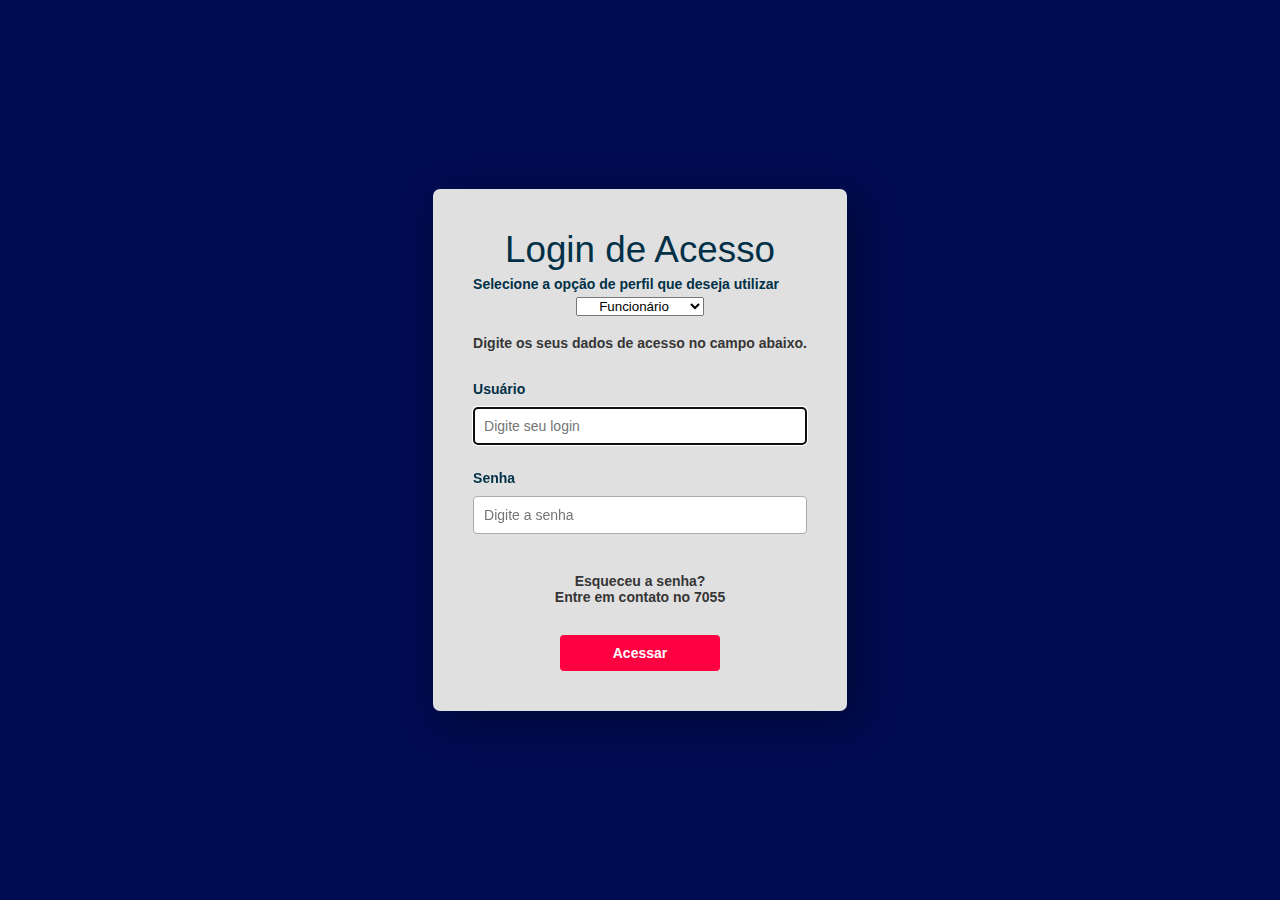
<file: index.html>
<!DOCTYPE html>
<html lang="pt-br">
<head>
    <link rel="stylesheet" href="index.css">
    <meta charset="UTF-8">
    <meta http-equiv="X-UA-Compatible" content="IE=edge">
    <meta name="viewport" content="width=device-width, initial-scale=1.0">
    <title>LOGIN</title>
</head>
<body>
    <div class="geral">
        <form class="formLogin">
            <h1>Login de Acesso</h1>
            <label for="tipoPerfil">Selecione a opção de perfil que deseja utilizar</label> 
            <select name="perfil" id="typePerfil">
                <option value="funcionario">Funcionário</option>
                <option value="admin">Administrador</option>
            </select>
            <p>Digite os seus dados de acesso no campo abaixo.</p>
            <label for="login">Usuário</label>
            <input type="text" placeholder="Digite seu login" autofocus="true"/>
            <label for="senha">Senha</label>
            <input type="password" placeholder="Digite a senha"/>
            <p>Esqueceu a senha?<br> Entre em contato no 7055</p>
            <a href="http://127.0.0.1:5500/front-end/menu.html"><input type="button" value="Acessar" class="btn"></a>
        </form>
    </div>
</body>
</html>
</file>
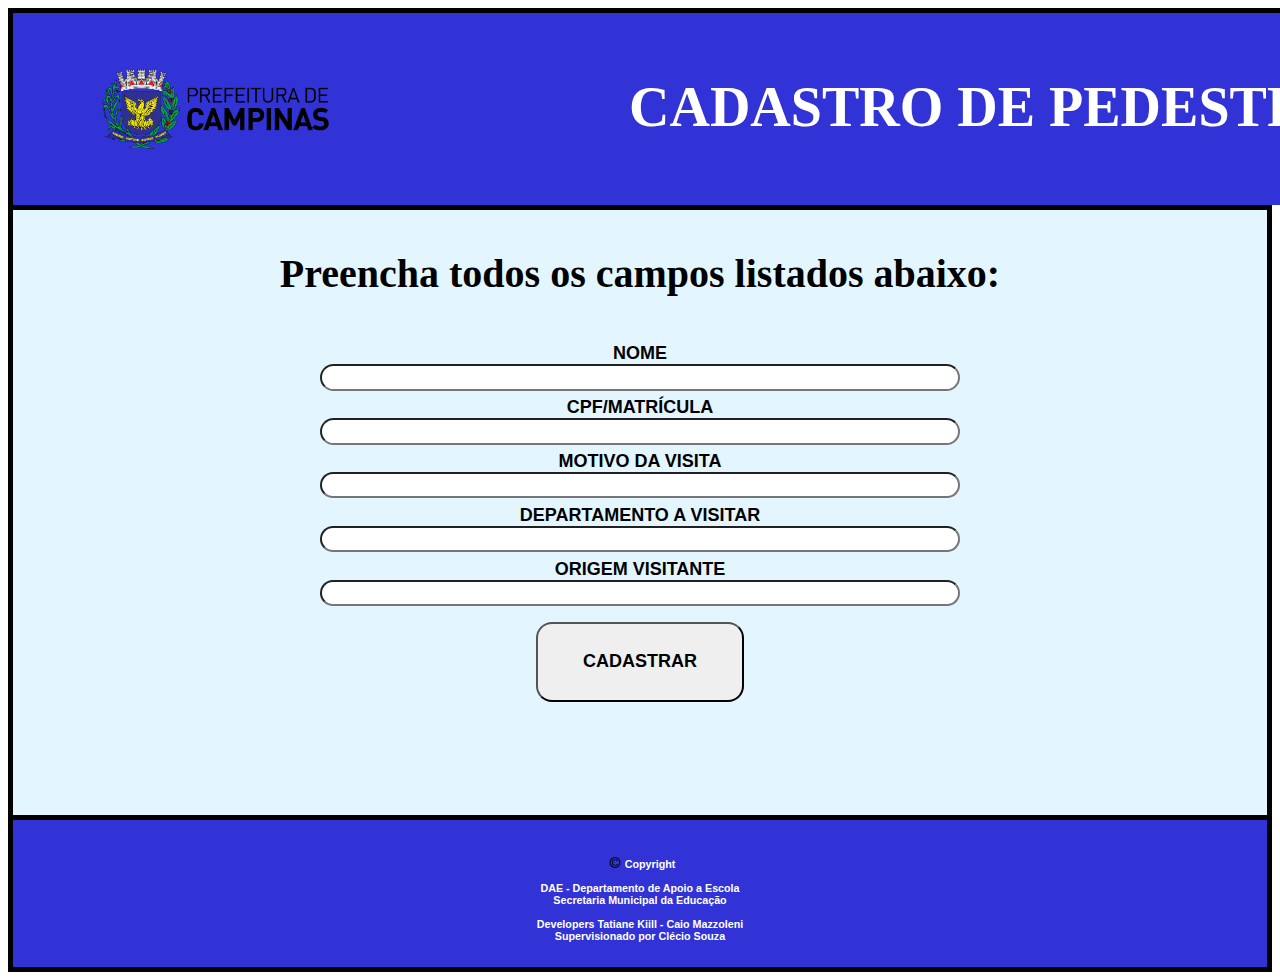
<file: cadastroPedestre.html>
<!DOCTYPE html>
<html lang="pt-br">
<head>
    <link rel="stylesheet" href="https://stackpath.bootstrapcdn.com/bootstrap/4.1.3/css/bootstrap.min.css" integrity="sha384-MCw98/SFnGE8fJT3GXwEOngsV7Zt27NXFoaoApmYm81iuXoPkFOJwJ8ERdknLPMO" crossorigin="anonymous">
    <link rel="stylesheet" href="cadastroPedestre.css">
    <meta charset="UTF-8">
    <meta http-equiv="X-UA-Compatible" content="IE=edge">
    <meta name="viewport" content="width=device-width, initial-scale=1.0">
    <title>CADASTRO-PEDESTRES</title>
</head>
<header>
    <div class="titulo">
        <img src="logo-prefeitura.png">
        <h1 style="color: white;"> CADASTRO DE PEDESTRES</h1>
    </div>
</header>
<body>

    <section class="corpoBusca">

        <div class="subtitulo">
            <p>Preencha todos os campos listados abaixo:</p>
        </div>
        <div class="campos">
            <label class="campo">NOME </label>
            <input class="campo" type="text">
            <label class="campo">CPF/MATRÍCULA </label>
            <input class="campo" type="text">
            <label class="campo">MOTIVO DA VISITA </label>
            <input class="campo" type="text">
            <label class="campo">DEPARTAMENTO A VISITAR </label>
            <input class="campo" type="text">
            <label class="campo">ORIGEM VISITANTE </label>
            <input class="campo" type="text">
        </div>
        <button><strong>CADASTRAR</strong></button>
    </section>
</body>
<footer>
    <section class="rodape">
        <div class="copyright">
            <h6 style="color: rgb(255, 255, 255);">
                <br><img class="cpt" src="copyright.png">Copyright <br> 
                <br>DAE - Departamento de Apoio a Escola
                <br>Secretaria Municipal da Educação
                <br>
                <br>Developers Tatiane Kiill - Caio Mazzoleni
                <br>Supervisionado por Clécio Souza
            </h6>
        </div>
    </section>
</footer>
</html>
</file>
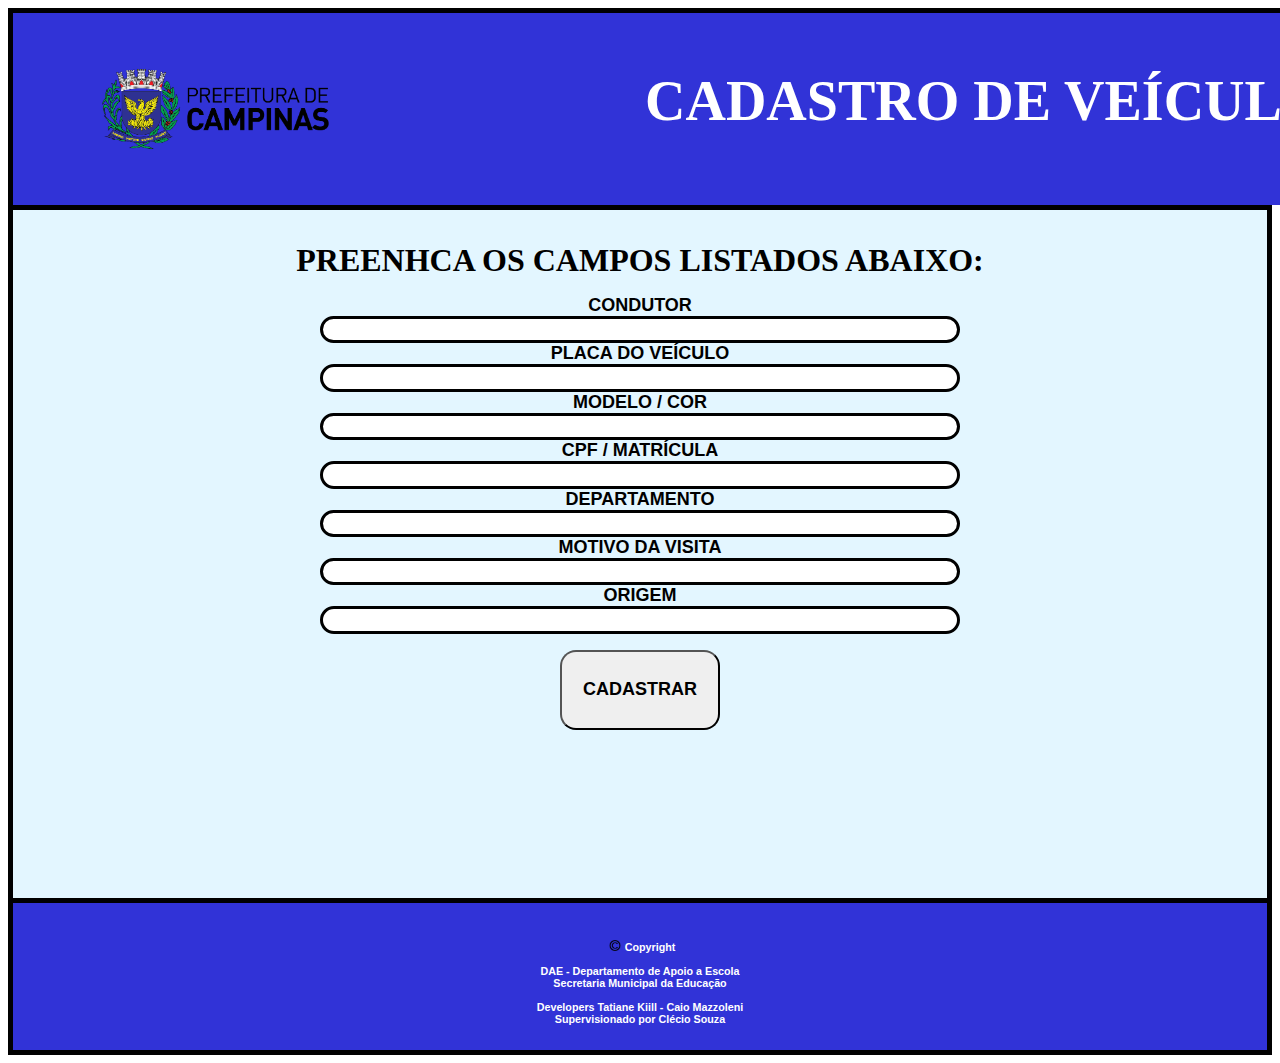
<file: cadastroVeiculo.html>
<!DOCTYPE html>
<html lang="pt-br">
<head>
    <link rel="stylesheet" href="https://stackpath.bootstrapcdn.com/bootstrap/4.1.3/css/bootstrap.min.css" integrity="sha384-MCw98/SFnGE8fJT3GXwEOngsV7Zt27NXFoaoApmYm81iuXoPkFOJwJ8ERdknLPMO" crossorigin="anonymous">
    <link rel="stylesheet" href="cadastroVeiculo.css">
    <meta charset="UTF-8">
    <meta http-equiv="X-UA-Compatible" content="IE=edge">
    <meta name="viewport" content="width=device-width, initial-scale=1.0">
    <title>cadastroVeiculo</title>
</head>
<header>
    <section>
        <div class="titulo">
            <img src="logo-prefeitura.png">
            <h1 style="color: white;">CADASTRO DE VEÍCULOS</h1>
        </div>
    </section>    
</header>
<body>
    <section class="corpoVeiculo">
        <div class="subtitulo">
            <p>PREENHCA OS CAMPOS LISTADOS ABAIXO:</p>
        </div>
        <div class="campos">
            <label>CONDUTOR</label>
            <input class="campo" type="text">
            <label>PLACA DO VEÍCULO</label>
            <input class="campo" type="text">
            <label >MODELO / COR</label>
            <input class="campo" type="text">
            <label>CPF / MATRÍCULA</label>
            <input class="campo" type="text">
            <label>DEPARTAMENTO</label>
            <input class="campo" type="text">
            <label>MOTIVO DA VISITA</label>
            <input class="campo" type="text">
            <label >ORIGEM </label> 
            <input class="campo" type="text">
        </div>
        <button>CADASTRAR</button>
    </section>    
</body>
<footer>
    <section class="rodape">
        <div class="copyright">
            <h6 style="color: rgb(255, 255, 255);">
                <br><img class="cpt" src="copyright.png">Copyright <br> 
                <br>DAE - Departamento de Apoio a Escola
                <br>Secretaria Municipal da Educação
                <br>
                <br>Developers Tatiane Kiill - Caio Mazzoleni
                <br>Supervisionado por Clécio Souza
            </h6>
        </div>
    </section>
</footer>
</html>
</file>
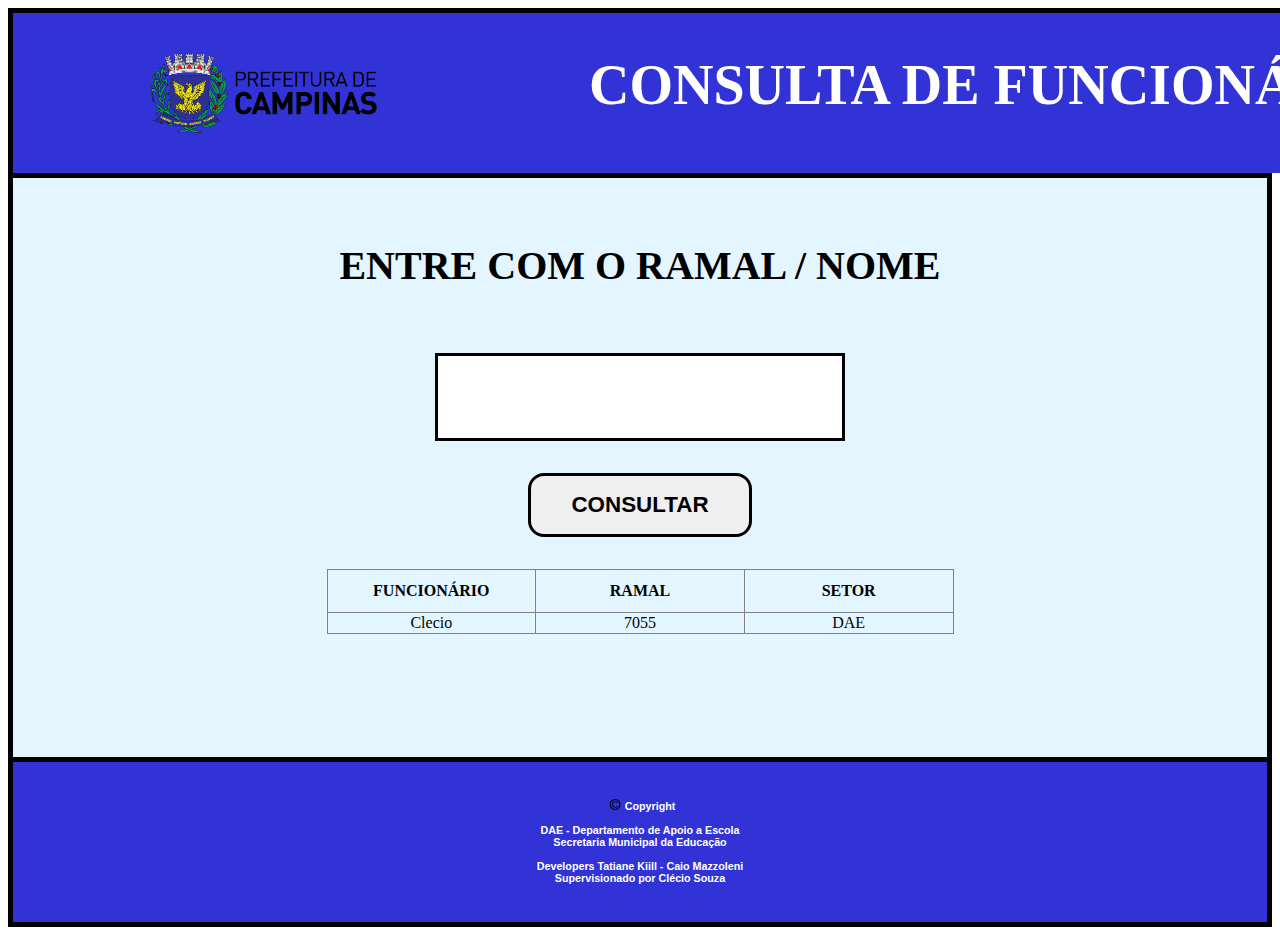
<file: consultaRamal.html>
<!DOCTYPE html>
<html lang="pt-br">
<head>
    <link rel="stylesheet" href="https://stackpath.bootstrapcdn.com/bootstrap/4.1.3/css/bootstrap.min.css" integrity="sha384-MCw98/SFnGE8fJT3GXwEOngsV7Zt27NXFoaoApmYm81iuXoPkFOJwJ8ERdknLPMO" crossorigin="anonymous">
    <link rel="stylesheet" href="consultaRamal.css">
    <meta charset="UTF-8">
    <meta http-equiv="X-UA-Compatible" content="IE=edge">
    <meta name="viewport" content="width=device-width, initial-scale=1.0">
    <title>CONSULTA</title>
</head>
<header>
    <section>
        <div class="titulo">
            <img src="logo-prefeitura.png">
            <h1 style="color: white;">CONSULTA DE FUNCIONÁRIOS</h1>
        </div>
    </section>    
</header>
<body>
    <section class="corpoConsulta">
        <div class="subtitulo">
            <p>ENTRE COM O RAMAL / NOME</p>
        </div>
        <div class="digitado">
            <input type="text">
        </div>
        <div class="botao">
            <button>CONSULTAR</button> 
        </div>
        <div class="tabela">
            <table border ="1" widht="100%" >
                <th>FUNCIONÁRIO</th>
                <th>RAMAL</th>
                <th>SETOR</th>
                <tr>
                    <td>Clecio</td>
                    <td>7055</td>
                    <td>DAE</td>
                </tr>
            </table>
        </div>     
    </section>
</body>
<footer>
    <section class="rodape">
        <div class="copyright">
            <h6 style="color: rgb(255, 255, 255);">
                <br><img class="cpt" src="copyright.png">Copyright <br> 
                <br>DAE - Departamento de Apoio a Escola
                <br>Secretaria Municipal da Educação
                <br>
                <br>Developers Tatiane Kiill - Caio Mazzoleni
                <br>Supervisionado por Clécio Souza
            </h6>
        </div>
    </section>
</footer>
</html>
</file>
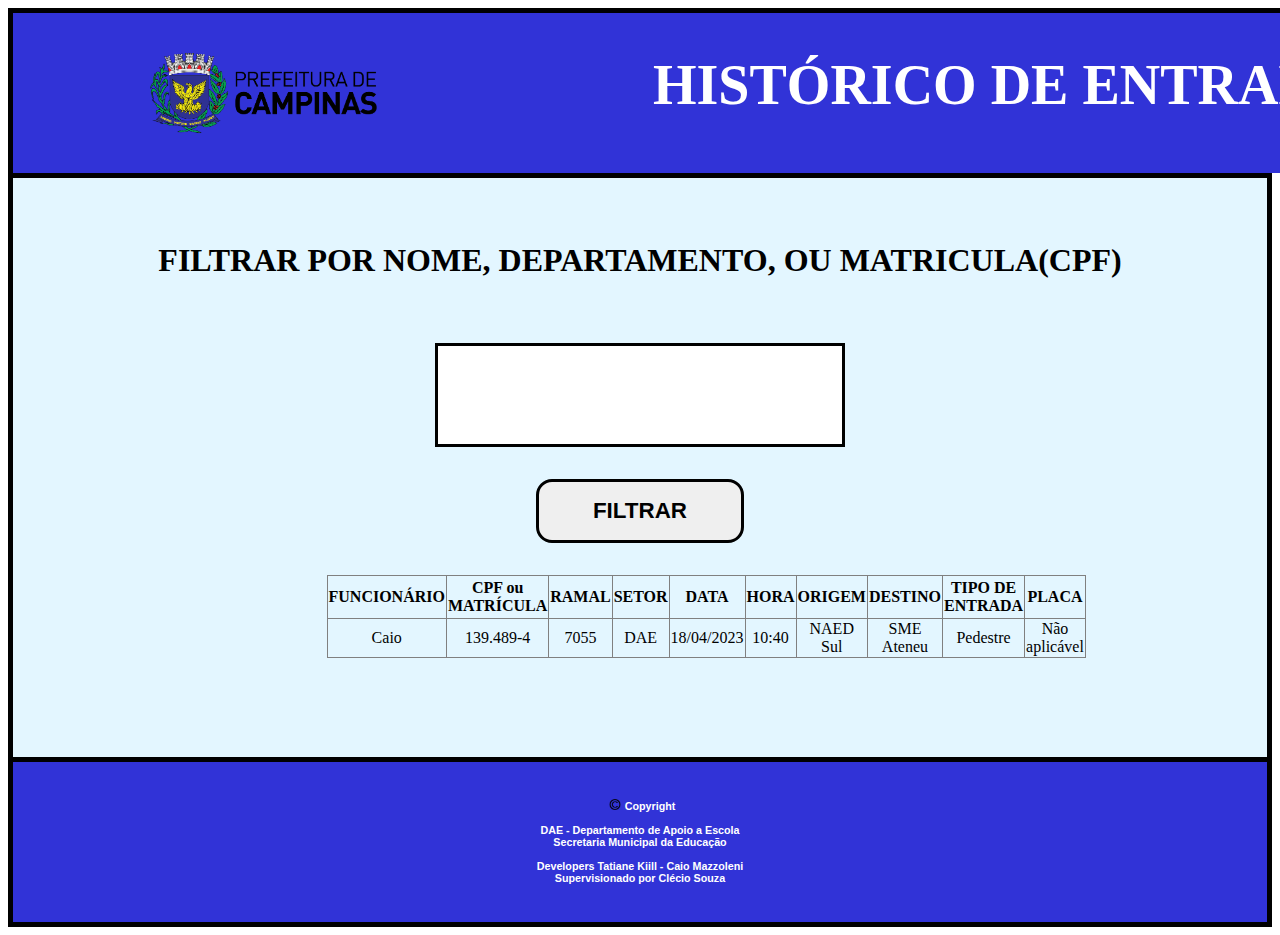
<file: historico.html>
<!DOCTYPE html>
<html lang="pt-br">
<head>
    <link rel="stylesheet" href="https://stackpath.bootstrapcdn.com/bootstrap/4.1.3/css/bootstrap.min.css" integrity="sha384-MCw98/SFnGE8fJT3GXwEOngsV7Zt27NXFoaoApmYm81iuXoPkFOJwJ8ERdknLPMO" crossorigin="anonymous">
    <link rel="stylesheet" href="historico.css">
    <meta charset="UTF-8">
    <meta http-equiv="X-UA-Compatible" content="IE=edge">
    <meta name="viewport" content="width=device-width, initial-scale=1.0">
    <title>HISTÓRICO</title>
</head>
<header>
    <section>
        <div class="titulo">
            <img src="logo-prefeitura.png">
            <h1 style="color: rgb(255, 255, 255);">HISTÓRICO DE ENTRADA</h1>
        </div>
    </section>    
</header>
<body>
    <section class="corpoHistorico">

        <div class="subtitulo">
            <p>FILTRAR POR NOME, DEPARTAMENTO, OU MATRICULA(CPF) </p>
        </div>
        <div class="digitado">
            <input type="text">
        </div>
        <div class="botao">
            <button>FILTRAR</button> 
        </div>
        <div class="tabela">
            <table border ="1" widht="100%" >
                <th>FUNCIONÁRIO</th>
                <th>CPF ou MATRÍCULA</th>
                <th>RAMAL</th>
                <th>SETOR</th>
                <TH>DATA</TH>
                <th>HORA</th>
                <th>ORIGEM</th>
                <th>DESTINO</th>
                <th>TIPO DE ENTRADA</th>
                <th>PLACA</th>

                <tr>
                    <td>Caio</td>
                    <td>139.489-4</td>
                    <td>7055</td>
                    <td>DAE</td>
                    <td>18/04/2023</td>
                    <td>10:40</td>
                    <td>NAED Sul</td>
                    <td>SME Ateneu</td>
                    <td>Pedestre</td>
                    <td>Não aplicável</td>
                </tr>
            </table>
        </div>     
    </section>
</body>
<footer>
    <section class="rodape">
        <div class="copyright">
            <h6 style="color: rgb(255, 255, 255);">
                <br><img class="cpt" src="copyright.png">Copyright <br> 
                <br>DAE - Departamento de Apoio a Escola
                <br>Secretaria Municipal da Educação
                <br>
                <br>Developers Tatiane Kiill - Caio Mazzoleni
                <br>Supervisionado por Clécio Souza
            </h6>
        </div>
    </section>
</footer>
</html>
</file>
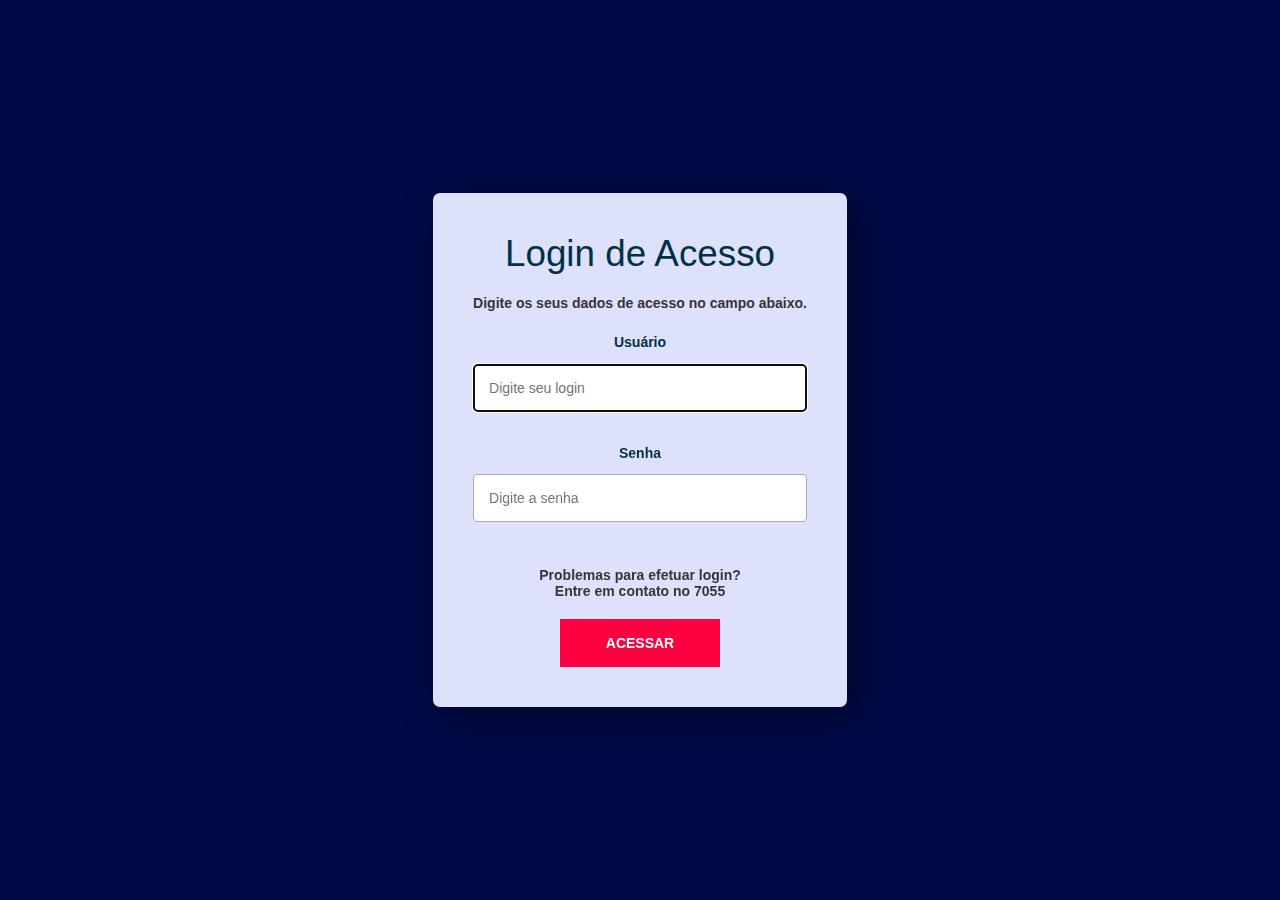
<file: login.html>
<!DOCTYPE html>
<html lang="pt-br">
<head>
    <script src="login.js"></script>
    <link rel="stylesheet" href="login.css">
    <meta charset="UTF-8">
    <meta http-equiv="X-UA-Compatible" content="IE=edge">
    <meta name="viewport" content="width=device-width, initial-scale=1.0">
    <title>www.telalogin.com</title>
</head>
<body>
    <div class="geral">
        <form method="get" class="formLogin">
            <h1>Login de Acesso</h1>
            <b><p>Digite os seus dados de acesso no campo abaixo.</p></b>
            <label for="login">Usuário</label>
            <input id="idlogin" type="text" placeholder="Digite seu login" required id="login" autofocus="true" />
            <span role="alert" id="loginError" aria-hidden="true"></span>
            <label for="senha">Senha</label>
            <input id="idsenha" type="password" placeholder="Digite a senha" required id = "senha" autofocus="true" />
            <span role="alert" id="passwordError" aria-hidden="true"></span>
            <b><p>Problemas para efetuar login? <br> Entre em contato no 7055</p></b>
            <a class="linkbtn" href="http://127.0.0.1:5500/front-end/menu.html"><button type="submit" id="btn" onclick="logar(); return false">ACESSAR</button></a>
        </form>
    </div>
</body>
</html>
</file>
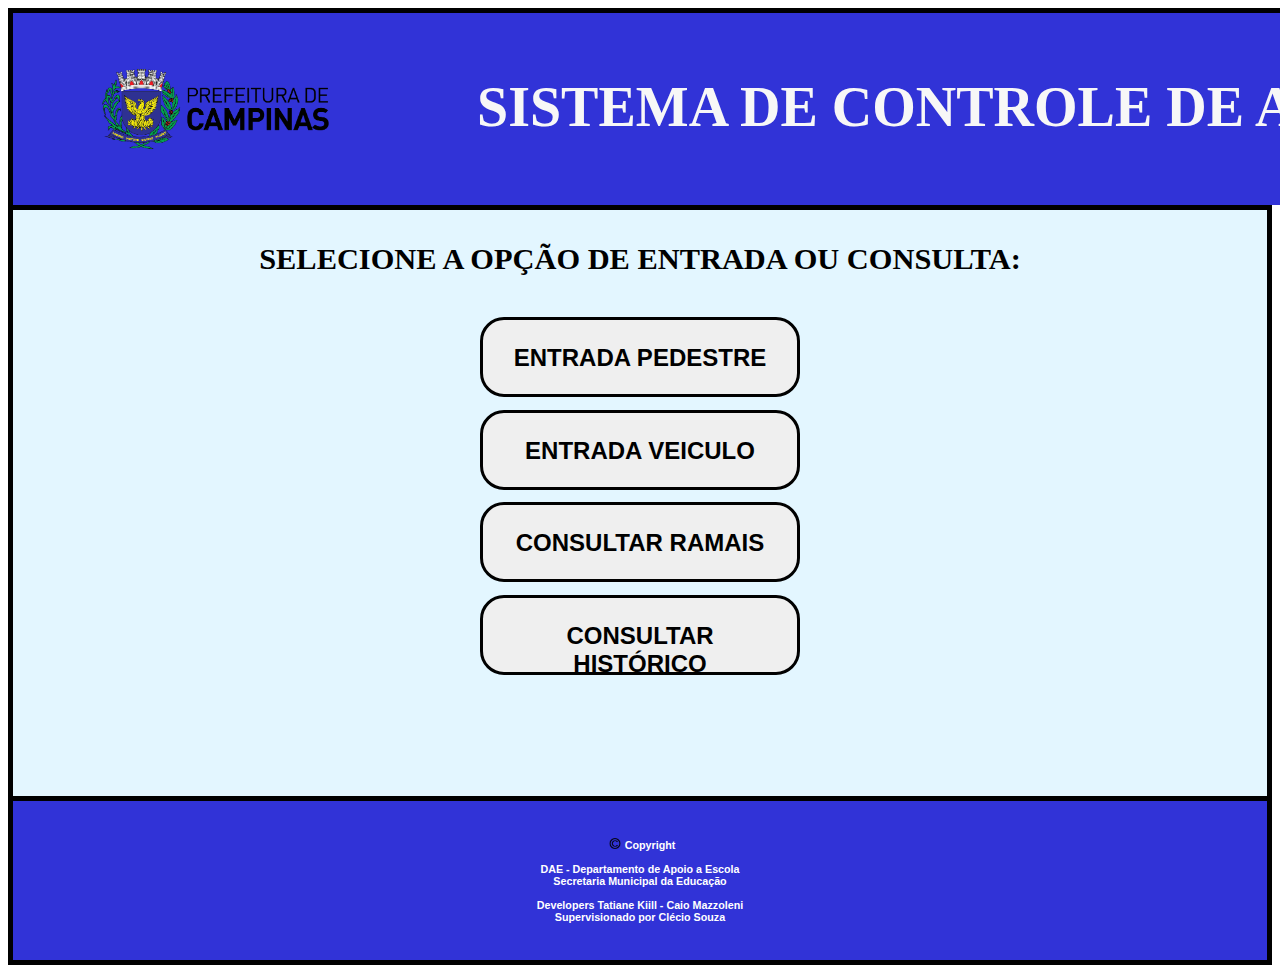
<file: menu.html>
<!DOCTYPE html>
<html lang="pt-br">
<head>
    <link rel="stylesheet" href="menu.css">
    <link rel="stylesheet" href="https://stackpath.bootstrapcdn.com/bootstrap/4.1.3/css/bootstrap.min.css" integrity="sha384-MCw98/SFnGE8fJT3GXwEOngsV7Zt27NXFoaoApmYm81iuXoPkFOJwJ8ERdknLPMO" crossorigin="anonymous">
    <meta charset="UTF-8">
    <meta http-equiv="X-UA-Compatible" content="IE=edge">
    <meta name="viewport" content="width=device-width, initial-scale=1.0">
    <title>MENU</title>
</head>

<body>
    <header>
        <section>
            <div class="titulo">
                <img src="logo-prefeitura.png">
                <h1 style="color: rgb(247, 247, 247);">SISTEMA DE CONTROLE DE ACESSO - SME</h1>
            </div>
        </section>
    </header>
    <section class="corpoMenu">
        <div class="opcaotxt">
            <strong><p><b>SELECIONE A OPÇÃO DE ENTRADA OU CONSULTA:</b></p></strong>
        </div>
    <section class="corpoBotoes">
        <div class="botoes">
        <div id="btnPedestre">
            <a href="http://127.0.0.1:5500/front-end/pedestres.html">
                <button class="btn"><b>ENTRADA PEDESTRE</b></button>
            </a>    
        </div>
        <div class="btnVeiculo">
            <a href="http://127.0.0.1:5500/front-end/veiculos.html">
            <button class="btn"><b>ENTRADA VEICULO</b></button>
            </a>
        </div>
        <div class="btnRamal">
            <a href="http://127.0.0.1:5500/front-end/consultaRamal.html">
            <button class="btn"><b>CONSULTAR RAMAIS</b></button>
            </a>
        </div>
        <div class="btnConsulta">
            <a href="http://127.0.0.1:5500/front-end/historico.html">
            <button class="btn"><b>CONSULTAR HISTÓRICO</b></button>
            </a>
        </div>
        </div>
    </section>
        
    </section>
</body>
<footer>
    <section class="rodape">
        <div class="copyright">
            <h6 style="color: white;">
                <br><img class="cpt" src="copyright.png">Copyright <br> 
                <br>DAE - Departamento de Apoio a Escola
                <br>Secretaria Municipal da Educação
                <br>
                <br>Developers Tatiane Kiill - Caio Mazzoleni
                <br>Supervisionado por Clécio Souza
            </h6>
        </div>
    </section>
</footer>
</html>
</file>
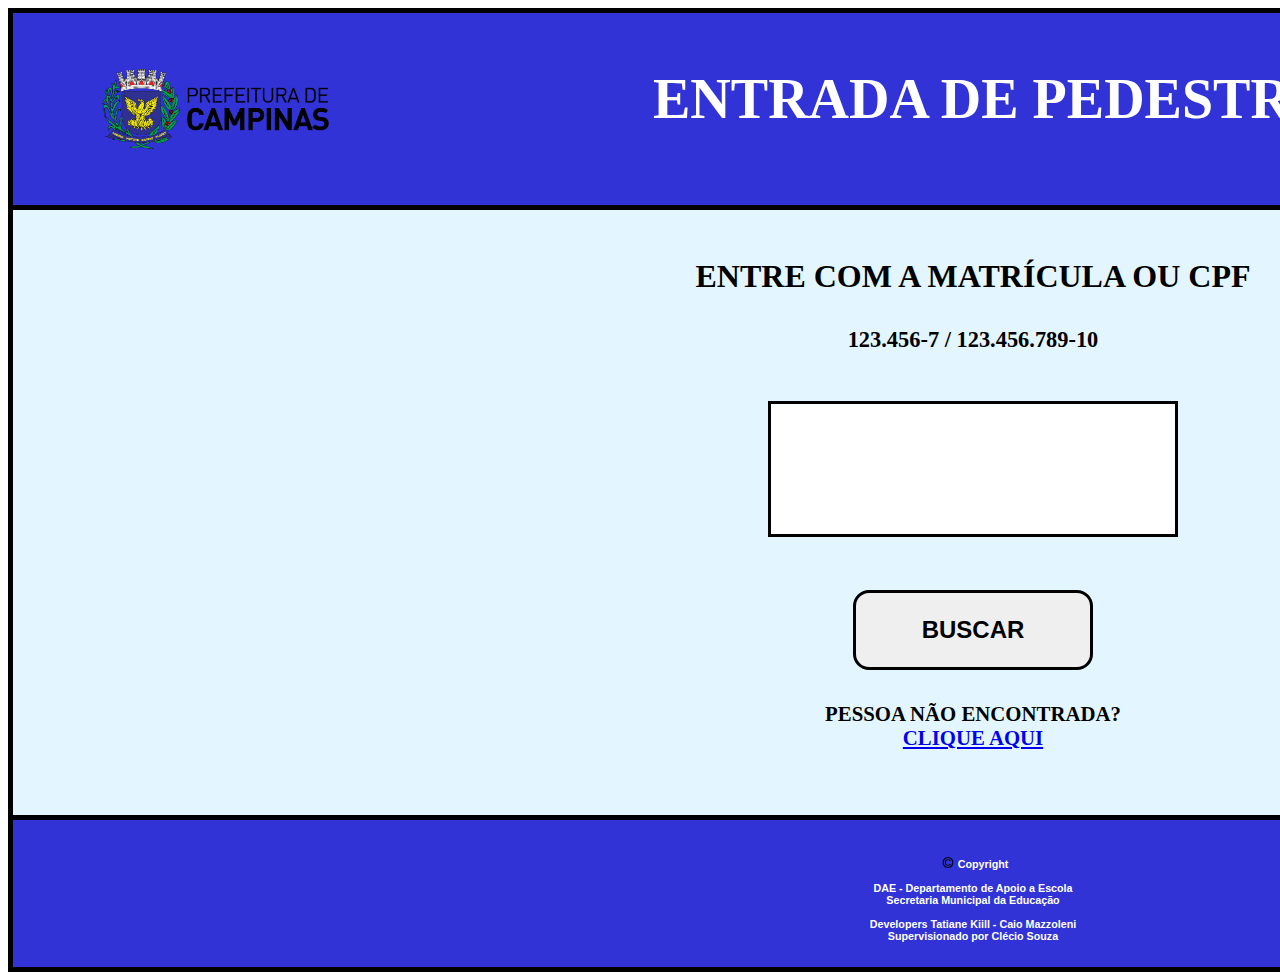
<file: pedestres.html>
<!DOCTYPE html>
<html lang="pt-br">
<head>
    <link rel="stylesheet" href="https://stackpath.bootstrapcdn.com/bootstrap/4.1.3/css/bootstrap.min.css" integrity="sha384-MCw98/SFnGE8fJT3GXwEOngsV7Zt27NXFoaoApmYm81iuXoPkFOJwJ8ERdknLPMO" crossorigin="anonymous">
    <link rel="stylesheet" href="pedestres.css">
    <title>CONTROLE DE ACESSO</title>
    <meta charset="UTF-8">
    <meta http-equiv="X-UA-Compatible" content="IE=edge">
    <meta name="viewport" content="width=device-width, initial-scale=1.0">
</head>
<body>
    <header>
        <section>
            <div class="titulo">
                <img src="logo-prefeitura.png">
                <h1 style="color: white;">ENTRADA DE PEDESTRES</h1>
            </div>
        </section>
    </header>
    <section class="corpoBusca">
        <div class="entrada">
            <p>ENTRE COM A MATRÍCULA OU CPF</p>
        </div>
        <div class="exemplo">
            <p><b>123.456-7 / 123.456.789-10</b></p>
        </div>
        <div class="campo">
            <input  type="text"> 
            <br>
            <br>   
            <button class="btn"><b>BUSCAR</b></button>
            <p class="link"><b>PESSOA NÃO ENCONTRADA?</b><br><a href="http://127.0.0.1:5500/front-end/cadastroPedestre.html">CLIQUE AQUI</a></p>
        </div>    
    </section>
</body>
<footer>
    <section class="rodape">
        <div class="copyright">
            <h6 style="color: rgb(255, 255, 255);">
                <br><img class="cpt" src="copyright.png">Copyright <br> 
                <br>DAE - Departamento de Apoio a Escola
                <br>Secretaria Municipal da Educação
                <br>
                <br>Developers Tatiane Kiill - Caio Mazzoleni
                <br>Supervisionado por Clécio Souza
            </h6>
        </div>
    </section>
</footer>
</html>
</file>
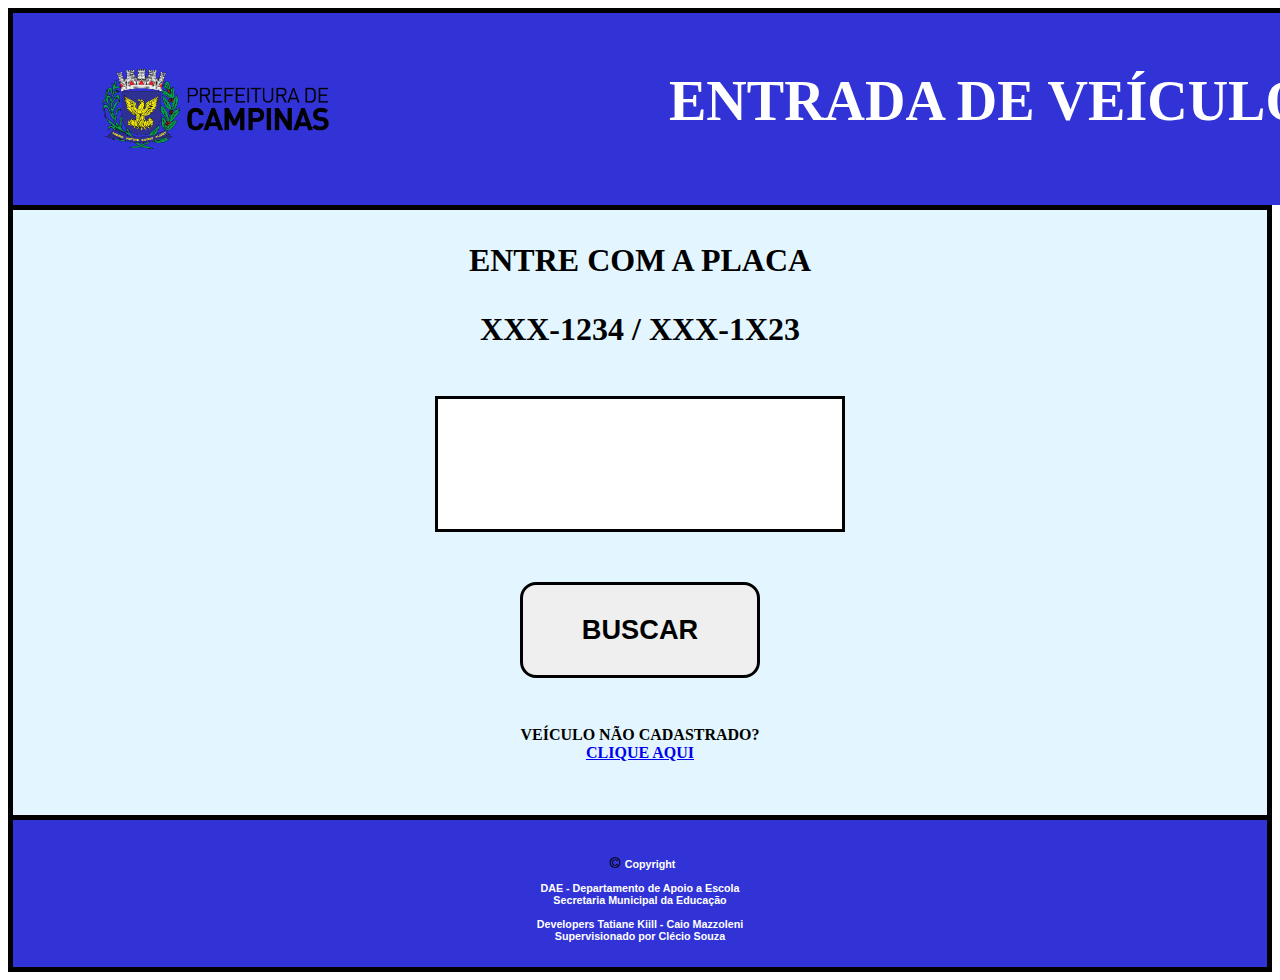
<file: veiculos.html>
<!DOCTYPE html>
<html lang="pt-br">
<head>
    <link rel="stylesheet" href="https://stackpath.bootstrapcdn.com/bootstrap/4.1.3/css/bootstrap.min.css" integrity="sha384-MCw98/SFnGE8fJT3GXwEOngsV7Zt27NXFoaoApmYm81iuXoPkFOJwJ8ERdknLPMO" crossorigin="anonymous">
    <link rel="stylesheet" href="veiculos.css">
    <title>CONTROLE DE ACESSO</title>
    <meta charset="UTF-8">
    <meta http-equiv="X-UA-Compatible" content="IE=edge">
    <meta name="viewport" content="width=device-width, initial-scale=1.0">
</head>
<header>
    <section>
        <div class="titulo">
            <img src="logo-prefeitura.png">
            <h1 style="color: white;">ENTRADA DE VEÍCULOS</h1>
        </div>
    </section>   
</header>
<body>
    <section class="corpoBusca">
        <div class="infos">
            <p><b>ENTRE COM A PLACA</b></p>
            <p><b>XXX-1234 / XXX-1X23</b></p>
        </div>
        <div class="campo">
            <input type="text">
            <br>
            <br>    
            <button>BUSCAR</button>
            <p class="link"><b>VEÍCULO NÃO CADASTRADO?</b><br><a href="http://127.0.0.1:5500/front-end/cadastroVeiculo.html">CLIQUE AQUI</a></p>
        </div>
    </section>
</body>
<footer>
    <section class="rodape">
        <div class="copyright">
            <h6 style="color: rgb(255, 255, 255);">
                <br><img class="cpt" src="copyright.png">Copyright <br> 
                <br>DAE - Departamento de Apoio a Escola
                <br>Secretaria Municipal da Educação
                <br>
                <br>Developers Tatiane Kiill - Caio Mazzoleni
                <br>Supervisionado por Clécio Souza
            </h6>
        </div>
    </section>
</footer>
</html>
</file>
<file: index.css>
body {
    font-family: 'Inter', sans-serif;
    margin: 0;
    padding: 0;
    color: #023047
}

.geral {
    display: flex;
    flex-direction: column;
    align-items: center;
    align-content: center;
    justify-content: center;
    width: 100%;
    height: 100vh;
    background-color: #000c52;
}

.formLogin {
    display: flex;
    flex-direction: column;
    background-color: #e0e0e0;
    border-radius: 7px;
    padding: 40px;
    box-shadow: 10px 10px 40px rgba(0, 0, 0, 0.4);
    gap: 5px
}

.areaLogin img {
    width: 420px;
}

.formLogin h1 {
    padding: 0;
    margin: 0;
    font-weight: 500;
    font-size: 2.3em;
    text-align: center;
}
#typePerfil{
    width: 8rem;
    text-align: center;
    margin-left: auto;
    margin-right: auto;
}

.formLogin select{
    text-align: center;
}

.formLogin p {
    display: grid;
    font-size: 14px;
    color: #363636;
    margin-bottom: 25px;
    text-align: center;
    font-weight: bold;
}

.formLogin input {
    padding: 10px;
    font-size: 14px;
    border: 1px solid #adacac;
    margin-bottom: 20px;
    margin-top: 5px;
    border-radius: 4px;
    transition: all linear 160ms;

}


.formLogin input:focus {
    border: 1px solid #f50021;
}

.formLogin label {
    font-size: 14px;
    font-weight: 600;
}
.formLogin a{
    font-size: 14px;
    font-weight: 600;
    margin-left: auto;
    margin-right: auto;
}

.formLogin a:hover {
    color: #f72585;
    text-align: center;
    display: grid;
    margin-left: auto;
    margin-right: auto;
}

.btn {
    background-color: #ff0040;
    color: #fff;
    font-size: 14px;
    font-weight: 600;
    border: none !important;
    transition: all linear 160ms;
    cursor: pointer;
    margin: 0 !important;
    width: 10rem;
}

.btn:hover {
    transform: scale(1.05);
    background-color: #ff0676;

}
</file>
<file: cadastroPedestre.css>
.titulo img{
    width: 17rem;
    margin: 0 0 0 4rem ;
}

.titulo{
    display: grid;
    grid-template-columns: 0.1fr 4fr;
    border: solid black;
    border-bottom: none;
    border-width: 5px;
    width: 119.99rem;
    height: 12rem;
    background-color: rgba(0, 3, 206, 0.808);

}

.titulo h1{
    display: flex;
    font-size: 3.5rem;
    height: 15rem;
    width: auto;
    margin-left: 17.5rem;
    margin-top: 3.85rem;
}

.corpoBusca{
    text-align: center;
    height: 37.8rem;
    background-color: #e3f6ff;
    border: solid black;
    border-width: 5px;
    border-bottom: none;
}
.subtitulo{
    font-size: 2.5rem;
    margin-top: 0.5%;
    font-weight: bolder;
}
.campos{
    display:grid;
    font-weight: bold;
    font-family: Arial, Helvetica, sans-serif;
    width: 40rem;
    margin-top: 1.5rem;
    margin-left: auto;
    margin-right: auto;
    font-size: large
}
.campo{
    border-radius: 1rem;
    text-align: center;
    padding-top: 1%;
}

button{
    text-align: center;
    font-weight: bold;
    margin-top: 1rem;
    width: 13rem;
    height: 5rem;
    border-radius: 1rem;
    font-size: large;
}


.cpt{
    width: 20px;
}
.rodape{
    border: solid black;
    text-align: center;
    background-color: rgba(0, 3, 206, 0.808);
    border-width: 5px;
    font-family: Arial, Helvetica, sans-serif;
}
</file>
<file: cadastroVeiculo.css>
.titulo img{
    width: 17rem;
    margin: 0 0 0 4rem ;
}

.titulo{
    display: grid;
    grid-template-columns: 0.1fr 4fr;
    border: solid black;
    border-bottom: none;
    border-width: 5px;
    width: 118.94rem;
    height: 12rem;
    background-color: rgba(0, 3, 206, 0.808);

}

.titulo h1{
    display: flex;
    font-size: 3.5rem;
    height: 15rem;
    width: auto;
    margin-left: 18.5rem;
    margin-top: 3.5rem;
}


.corpoVeiculo{
    text-align: center;
    height: 43rem;
    background-color: #e3f6ff;
    border: solid black;
    border-width: 5px;
    border-bottom: none;
}

.subtitulo{
    font-size: 2rem;
    font-weight: bolder;
}

.campos{
    display:grid;
    font-weight: bold;
    font-family: Arial, Helvetica, sans-serif;
    width: 40rem;
    margin-left: auto;
    margin-right: auto;
    font-size: large;
    margin-top: -1rem;

}

.campo{
    padding: 0.2rem;
    text-align: center;
    border: solid black;
    border-radius: 1rem;
}

button{
    margin-top: 1rem;
    text-align: center;
    font-weight: bold;
    width: 10rem;
    height: 5rem;
    border-radius: 1rem;
    font-size: large;
}

.cpt{
    width: 20px;
}
.rodape{
    height: auto;
    border: solid black;
    text-align: center;
    background-color: rgba(0, 3, 206, 0.808);
    border-width: 5px;
    font-family: Arial, Helvetica, sans-serif;
}
</file>
<file: consultaRamal.css>
.titulo img{
    width: 17rem;
    margin: -1rem 0 0 7rem ;
}

.titulo{
    display: grid;
    grid-template-columns: 0.1fr 4fr;
    border: solid black;
    border-bottom: none;
    border-width: 5px;
    width: 119.97rem;
    height: 10rem;
    background-color: rgba(0, 3, 206, 0.808);

}

.titulo h1{
    display: flex;
    font-size: 3.5rem;
    height: 15rem;
    width: auto;
    margin-left: 12rem;
    margin-top: 2.5rem;
}

.corpoConsulta {
    margin: 0 0 0 0;
    text-align: center;
    height: 36.2rem;
    background-color: #e3f6ff;
    border: solid black;
    border-bottom: none;
    border-width: 5px;
}

.subtitulo{
    padding: 1.5rem;
    font-size: 2.5rem;
    font-weight: bold;
}
input{
    width: 25rem;
    height: 5rem;
    border: black solid;
}

.botao{
    margin-top: 1rem;
    margin-bottom: 1rem;
    padding: 1rem;

}
button{
    width: 14rem;
    font-size: 1.4rem;
    height: 4rem;
    border-radius: 1rem;
    border: black solid;
    font-weight: bold;
}
.tabela{
    display: flex;
    align-items: center;
}
th{
    width: 200px;
    height: 40px;
}

table{
    margin-left:  25%; ;
    border: 1 ;
    width: 50%; 
    border-collapse: collapse;
}

.rodape{
    border: solid black;
    text-align: center;
    background-color: rgba(0, 3, 206, 0.808);
    border-width: 5px;
    font-family: Arial, Helvetica, sans-serif;
    padding-bottom: 1%;
    
}


.cpt{
    width: 20px
}
</file>
<file: historico.css>
.titulo img{
    width: 17rem;
    margin: -1rem 0 0 7rem ;
}

.titulo{
    display: grid;
    grid-template-columns: 0.1fr 4fr;
    border: solid black;
    border-bottom: none;
    border-width: 5px;
    width: 119.97rem;
    height: 10rem;
    background-color: rgba(0, 3, 206, 0.808);
}

.titulo h1{
    display: flex;
    font-size: 3.5rem;
    height: 15rem;
    width: auto;
    margin-left: 16rem;
    margin-top: 2.5rem;
}
.corpoHistorico {
    margin: 0 0 0 0;
    text-align: center;
    height: 36.2rem;
    background-color: #e3f6ff;
    border: solid black;
    border-bottom: none;
    border-width: 5px;
}


.subtitulo{
    font-size: 2rem;
    padding: 2rem;
    font-weight: bold;
}
input{
    width: 25rem;
    height: 6rem;
    border: solid black;
    text-align: center;
}

.botao{
    margin-top: 1rem;
    margin-bottom: 1rem;
    padding: 1rem;
}
button{
    width: 13rem;
    height: 4rem;
    border-radius: 1rem;
    border: solid black;
    font-size: 1.4rem;
    font-weight: bold;
}
.tabela{
    display: flex;
    align-items: center;
}
table{
    margin-left:  25%; ;
    border: 1 ;
    width: 50%; 
    border-collapse: collapse;
}

th{
    width: 200px;
    height: 40px;
}



.rodape{
    border: solid black;
    text-align: center;
    background-color: rgba(0, 3, 206, 0.808);
    border-width: 5px;
    font-family: Arial, Helvetica, sans-serif;
    padding-bottom: 1%;
    
}


.cpt{
    width: 20px
}
</file>
<file: login.css>
body {
    font-family: 'Inter', sans-serif;
    margin: 0;
    padding: 0;
    color: #023047
}

.geral {
    display: flex;
    flex-direction: column;
    align-items: center;
    align-content: center;
    justify-content: center;
    width: 100%;
    height: 100vh;
    background-color: #000a46;
    
}/* #000c52;*/

.formLogin {
    display: flex;
    flex-direction: column;
    background-color: #dee1fc;
    border-radius: 7px;
    padding: 40px;
    box-shadow: 10px 10px 40px rgba(0, 0, 0, 0.4);
    gap: 5px
}

.areaLogin img {
    width: 420px;
}

.formLogin h1 {
    padding: 0;
    margin: 0;
    font-weight: 500;
    font-size: 2.3em;
    text-align: center;
}
label{
    text-align: center;
    padding: 1%;
}

.formLogin select{
    text-align: center;
}

.formLogin p {
    display: block;
    font-size: 14px;
    color: #363636;
    margin: 15px auto;
    text-align: center;
}
span{
    text-align: center;
}
.formLogin input {
    padding: 15px;
    font-size: 14px;
    border: 1px solid #adacac;
    margin-bottom: 20px;
    margin-top: 5px;
    border-radius: 4px;
    transition: all linear 160ms;

}


.formLogin input:focus {
    border: 1px solid #f50021;
}

.formLogin label {
    font-size: 14px;
    font-weight: 600;
}
.formLogin a{
    font-size: 14px;
    font-weight: 600;
    margin-left: auto;
    margin-right: auto;
}

.formLogin a:hover {
    color: #f72585;
    text-align: center;
    display: grid;
    margin-left: auto;
    margin-right: auto;
}

#btn {
    background-color: #ff0040;
    color: #fff;
    font-size: 14px;
    font-weight: 600;
    border: none !important;
    transition: all linear 160ms;
    cursor: pointer;
    margin: 0 !important;
    width: 10rem;
    height: 3rem;
}

#btn:hover {
    transform: scale(1.05);
    background-color: #ff0676;

}
</file>
<file: menu.css>
.titulo img{
    width: 17rem;
    margin: 0 0 0 4rem ;
}

.titulo{
    display: grid;
    grid-template-columns: 0.1fr 4fr;
    border: solid black;
    border-bottom: none;
    border-width: 5px;
    width: 120rem;
    height: 12rem;
    background-color: rgba(0, 3, 206, 0.808);

}

.titulo h1{
    display: flex;
    font-size: 3.5rem;
    margin-left: 8rem;
    margin-top: 3.85rem;
}

.corpoMenu {
    margin: 0 0 0 0;
    text-align: center;
    height: 36.6rem;
    background-color: #e3f6ff;
    border: solid black;
    border-bottom: none;
    border-width: 5px;
}

    
.opcaotxt{
    font-size: 1.9rem;
    margin-top: 2rem;
}
.botoes{ 
    margin-top: 2.5rem;

}

button.btn{
    border:black solid;
    border-width: 0.2rem;
    border-radius: 1.5rem;
    display: inline-block;
    padding: 1.5rem;
}
.corpoBotoes{
    margin-bottom: 5rem;
}


button{
    height: 5rem;
    font-size: 1.5rem;
    width: 20rem;
}

button b{
    font-size: 1.5rem;
    text-align: center;
}

div #btnPedestre{
    width: auto;
    padding-bottom: 1%;

}
div .btnVeiculo{
    width: auto;
    padding-bottom: 1%;
    text-align: center;
}
div .btnRamal{
    padding-bottom: 1%;
    width: auto;
    text-align: center;
}
div .btnConsulta{
    width: auto;
    text-align: center;
}

.rodape{
    border: solid black;
    text-align: center;
    background-color: rgba(0, 3, 206, 0.808);
    border-width: 5px;
    font-family: Arial, Helvetica, sans-serif;
    padding-bottom: 1%;
    
}

.cpt{
    width: 20px;
}
</file>
<file: pedestres.css>
.titulo img{
    width: 17rem;
    margin: 0 0 0 4rem ;
}

.titulo{
    display: grid;
    grid-template-columns: 0.1fr 4fr;
    border: solid black;
    border-bottom: none;
    border-width: 5px;
    width: 120rem;
    height: 12rem;
    background-color: rgba(0, 3, 206, 0.808);

}

.titulo h1{
    display: flex;
    font-size: 3.5rem;
    height: 15rem;
    width: auto;
    margin-left: 19rem;
    margin-top: 3.4rem;
}

.corpoBusca{
    text-align: center;
    height: 37.8rem;
    width: 120rem;
    background-color: #e3f6ff;
    border: solid black;
    border-width: 5px;
    border-bottom: none;
}

.entrada{
    margin-top: 3rem;
    font-weight: bold;
    font-size: 2rem;
}
.exemplo{
    margin-top: 1rem;
    font-size: 1.4rem;
    font-weight: bold;
}
.campo{
    margin-top: 2rem;
}
input{
    border: solid black;
    height: 8rem;
    font-size: 2rem;
    width: 25rem;
    margin-top: 1rem;
    margin-bottom: 1%;
    text-align: center;
}
.btn{
    width: 15rem;
    height: 5rem;
    border-radius: 1rem;
    font-size: 1.5rem;
    margin-top: 1rem;
    border: solid black;
}

.link{
    margin-top: 2rem;
    font-size: 1.3rem;
    font-weight: bold;
}

.cpt{
    width: 20px
}
.rodape{
    width: 120rem;
    border: solid black;
    text-align: center;
    background-color: rgba(0, 3, 206, 0.808);
    border-width: 5px;
    font-family: Arial, Helvetica, sans-serif;
}
</file>
<file: veiculos.css>
.titulo img{
    width: 17rem;
    margin: 0 0 0 4rem ;
}

.titulo{
    display: grid;
    grid-template-columns: 0.1fr 4fr;
    border: solid black;
    border-bottom: none;
    border-width: 5px;
    width: 120rem;
    height: 12rem;
    background-color: rgba(0, 3, 206, 0.808);

}

.titulo h1{
    display: flex;
    font-size: 3.5rem;
    height: 15rem;
    width: auto;
    margin-left: 20rem;
    margin-top: 3.5rem;
}

.corpoBusca{
    text-align: center;
    height: 37.8rem;
    background-color: #e3f6ff;
    border: solid black;
    border-width: 5px;
    border-bottom: none;
}

.infos{
    margin-top: 2rem;
    font-size: 2rem;
}
.campo{
    padding: 1rem;
}
input{
    text-align: center;
    border: solid black;
    height: 8rem;
    width: 25rem;
}

button{
    font-weight: bold;
    font-size: 1.7rem;
    margin-top: 2rem;
    width: 15rem;
    height: 6rem;
    border-radius: 1rem;
    border: solid black;
}
.link{
    margin-top: 3rem;
    font-size: 1rem;
    font-weight: bold;
}
.cpt{
    width: 20px
}
.rodape{
    border: solid black;
    text-align: center;
    background-color: rgba(0, 3, 206, 0.808);
    border-width: 5px;
    font-family: Arial, Helvetica, sans-serif;
}
</file>
